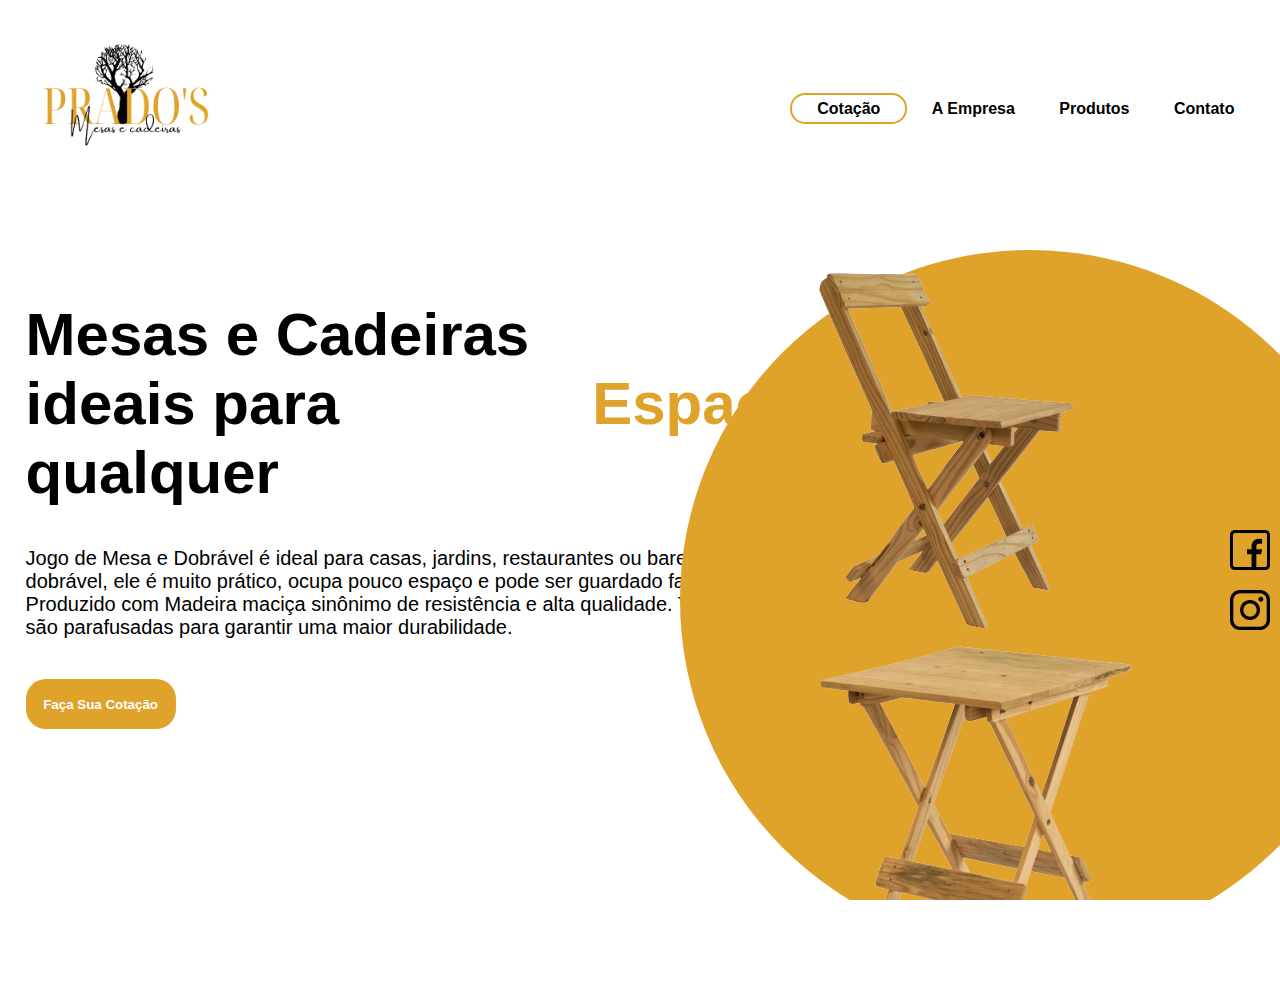
<file: index.html>
<!DOCTYPE html>
<html lang="en">
<head>
    <meta charset="UTF-8">
    <meta http-equiv="X-UA-Compatible" content="IE=edge">
    <meta name="viewport" content="width=device-width, initial-scale=1.0">
    <link href="css/style.css" rel="stylesheet" />
    <title>Prado's Mesas e Cadeiras</title>
</head>
<body>
    <header>
        <div class="center">
            <div class="logo"><img src="Imagens/PRADO_S_2_-removebg-preview.png" width="200" height="200" /></div>
            <nav class="menu">
                <a href="/cotacao.html" id="cotacao-btn"><li>Cotação</li></a>
                <a href="/empresa.html"><li>A Empresa</li></a>
                <a href="/produtos.html"><li>Produtos</li></a>
                <a href="/contato.html"><li>Contato</li></a>
                
            </nav>

        </div>
    </header>
   
    <section class="sobre">
        <div class="extras">
         <img src="Imagens/Cadeira1.png">
         <img src="Imagens/Mesa1.png" >
         <div class="midia-social">
             <a href="https://www.facebook.com/comunhaocristaplenagraca"><img src="Imagens/facebook.png" width="40" height="40" /></a>
             <a href="https://www.instagram.com/plenagraca/"><img src="Imagens/instagram.png" width="40" height="40"/></a>
         </div>
        </div>
        <main> 
            <div class="center">
            <div class="texto-sobre">
                <h1>Mesas e Cadeiras ideais para qualquer <span style="color:#dfa22b;">Espaço!</span>  </h1>
                <p>Jogo de Mesa e Dobrável é ideal para casas, jardins, restaurantes ou bares. Por ser dobrável, ele é muito prático, ocupa pouco espaço e pode ser guardado facilmente. Produzido com Madeira maciça sinônimo de resistência e alta qualidade. Todas as peças são parafusadas para garantir uma maior durabilidade. </p>    
                <button> Faça Sua Cotação</button>
            </div>
            </div>
    </section>
</main>
</body>
</html>
</file>
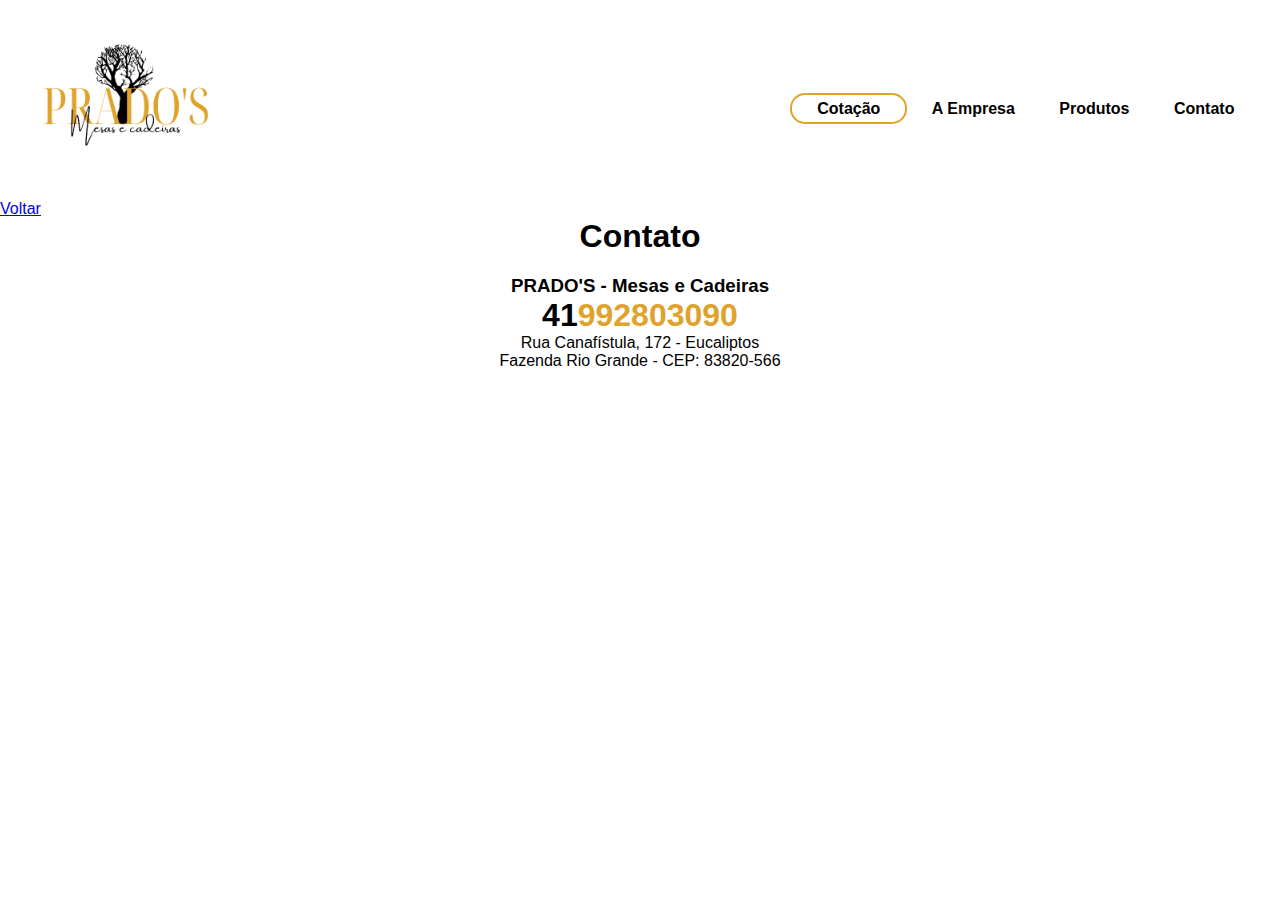
<file: contato.html>
<!DOCTYPE html>
<html lang="en">
<head>
    <meta charset="UTF-8">
    <meta http-equiv="X-UA-Compatible" content="IE=edge">
    <meta name="viewport" content="width=device-width, initial-scale=1.0">
    <link href="css/style.css" rel="stylesheet" />
    <title>Prado's Mesas e Cadeiras</title>
</head>
<body>
    <header>
        <div class="center">
            <div class="logo"><img src="Imagens/PRADO_S_2_-removebg-preview.png" width="200" height="200" /></div>
            <nav class="menu">
                <a href="/cotacao.html" id="cotacao-btn"><li>Cotação</li></a>
                <a href="/empresa.html"><li>A Empresa</li></a>
                <a href="/produtos.html"><li>Produtos</li></a>
                <a href="/contato.html"><li>Contato</li></a>
                
            </nav>

        </div>
    </header>
            <a href="/index.html">Voltar</a>

<main> 
    <h1>Contato </h1>
        <div class="empresa">
            <h3>PRADO'S - Mesas e Cadeiras</h3>
            <h1>41<span style="color:#dfa22b">992803090</span></h1>

            <p> Rua Canafístula, 172 - Eucaliptos</p>
            <p>Fazenda Rio Grande - CEP: 83820-566</p>
            
        </div>
    </div>            

</main>

</body>
</html>
</file>
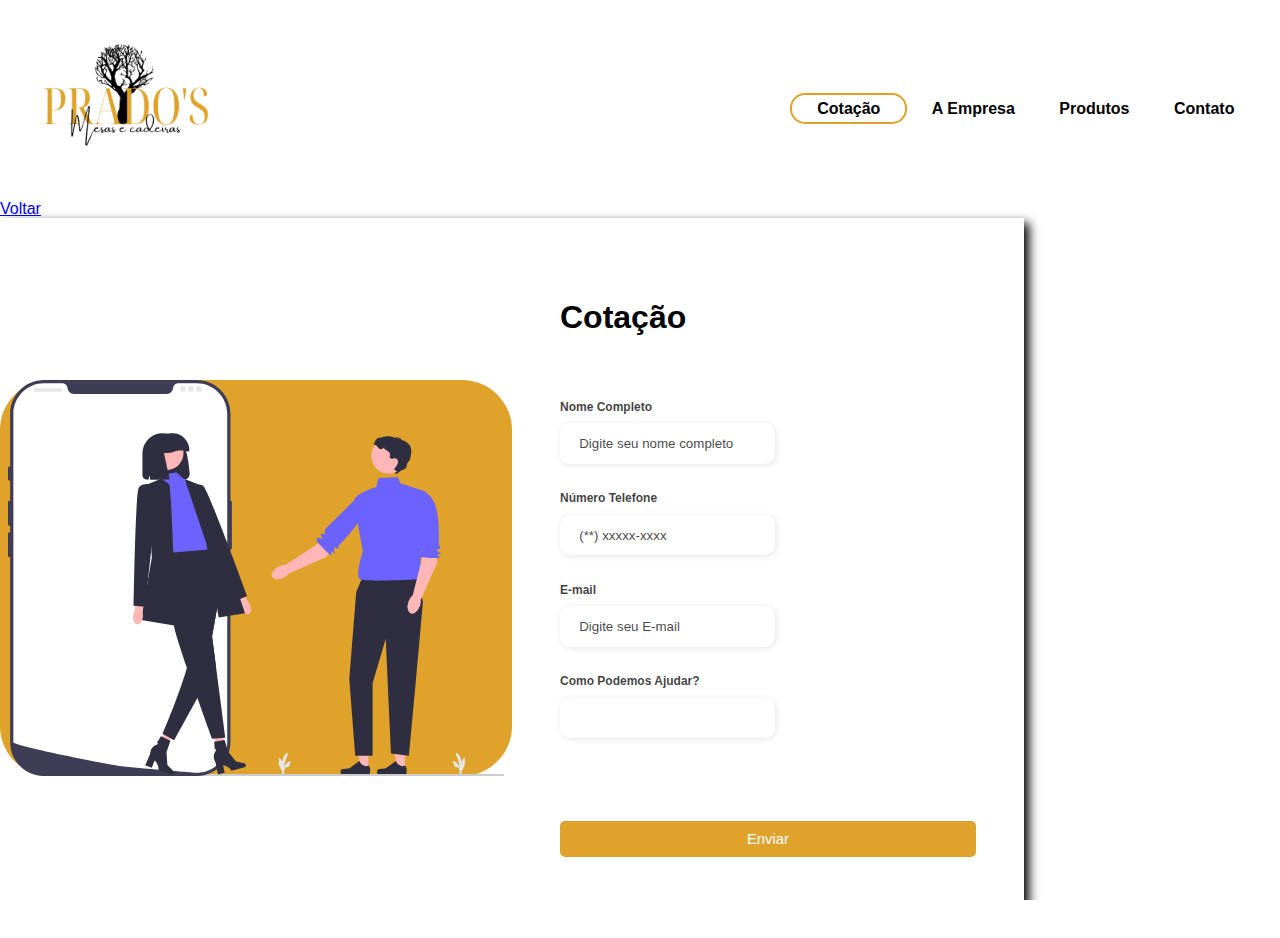
<file: cotacao.html>
<!DOCTYPE html>
<html lang="en">
<head>
    <meta charset="UTF-8">
    <meta http-equiv="X-UA-Compatible" content="IE=edge">
    <meta name="viewport" content="width=device-width, initial-scale=1.0">
    <link rel="stylesheet" href="css/style.css">
    <title>Document</title>
</head>
<body>
    <header>
        <div class="center">
            <div class="logo"><img src="Imagens/PRADO_S_2_-removebg-preview.png" width="200" height="200" /></div>
            <nav class="menu">
                <a href="/cotacao.html" id="cotacao-btn"><li>Cotação</li></a>
                <a href="/empresa.html"><li>A Empresa</li></a>
                <a href="/produtos.html"><li>Produtos</li></a>
                <a href="/contato.html"><li>Contato</li></a>
                
            </nav>

        </div>
    </header>
    <main> 
        <a href="/index.html">Voltar</a>
        <div class="container">
            <div class="form-image">
                <img src="/Imagens/undraw_everywhere_together_re_xe5a.svg">
            </div>
            <div class="form">
                <form action="#">
                    <div class="form-header">
                        <div class="title">
                            <h1>Cotação</h1>
                        </div>
                    </div>
                    <div class="input-group">
                        <div class="input-box">
                            <label for="name">Nome Completo</label>
                            <input  id="nome" type="text" name="nome" placeholder="Digite seu nome completo" required>
                        </div>

                        <div class="input-box">
                            <label for="numbertel">Número Telefone</label>
                            <input  id="numbertel" type="tel" name="numbertel" placeholder="(**) xxxxx-xxxx" required>
                        </div>

                        <div class="input-box">
                            <label for="email">E-mail</label>
                            <input  id="email" type="email" name="email" placeholder="Digite seu E-mail" required>
                        </div>

                        <div class="input-box">
                            <label for="ajuda">Como Podemos Ajudar?</label>
                            <input  id="ajuda" type="text" name="ajuda" required>
                        </div>
                    </div>

                    <div class="send-button">
                        <button><a href="#">Enviar</a></button>
                    </div>
                </form>

            </div>
        </div>

</main>   
    
</body>
</html>
</file>
<file: css/style.css>
*{
    margin: 0;
    padding: 0;
    box-sizing: border-box;
    font-family: Verdana, Geneva, Tahoma, sans-serif;

}

.center{
    display: flex;
    flex-wrap: wrap;
    max-width: 1280px;
    margin: 0 auto;
    padding: 0 2%;
    
}

html, body{
    height: 100%;
    overflow-x: hidden;
}


header{
    height: 200px;
    padding: 5px 0;

}

.logo{
    width: 50%;
}

.menu{
    padding-top: 75px;
    width: 50%;
    text-align: right;
}

.menu li{
    display: inline-block;
    color: black;
    text-decoration: none;
    font-weight:bold;
    margin-right: 15px;
    margin: 20px;
    cursor: pointer;
    }

li:hover{
    color: #dfa22b;
    transition: 0,3s all;
}

#cotacao-btn{
    border: 2px solid #dfa22b;
    padding: 5px;
    border-radius: 15px;

}

section.sobre{
    height: calc(100% - 200px);
    position: relative;
}

.extras{
    position: absolute;
    bottom: -50px;
    right: -100px;
    width: 700px;
    height: 700px;
    border-radius: 50%;
    background-color: #dfa22b;

}

.extras img{
    position: relative;
    margin: -30px 0;
}

.midia-social{
    position: absolute;
    right: 110px;
    top: 260px;

}

.midia-social img{
    display: block;
    margin: 20px 0;
}

.texto-sobre{
    margin-top: 100px;
    max-width: 800px;
}

.texto-sobre h1{
    font-size: 60px;
}

.texto-sobre p{
    margin: 40px 0;
    color: black;
    font-size: 20px;
    max-width: 800px;
}

.texto-sobre button{
    border: 0;
    background-color: #dfa22b;
    color: white;
    border-radius: 20px;
    width: 150px;
    height: 50px;
    cursor: pointer;
    font-weight: bold;
}

footer{
    margin-top: px;
    padding: 0 2%;
}

footer.fim{

    display: flex;
    justify-content: space-between;
}


.container{
    display: flex;
    justify-content: center;
    align-items: center;
    width: 80%;
    height: 80vh;
    box-shadow: 5px 5px 10px;
}

.form-image {
    width: 50%;
    display: flex;
    justify-content: center;
    align-items: center;
    background-color: #dfa22b;
    border-radius: 50px;
}

.form-image img{
    width: 31rem;
}

.form {
    width: 50%;
    display: flex;
    justify-content: center;
    align-items: center;
    flex-direction: column;
    background-color: #fff;
    padding: 3rem;
}

.form-header {
    margin-bottom: 3rem;
    display: flex;
    justify-content: space-between;
}

.input-group {
    display: flex;
    flex-wrap: wrap;
    justify-content: space-between;
    padding: 1rem 0;
}

.input-box {
    display: flex;
    flex-direction: column;
    margin-bottom: 1.1rem;
}

.input-box input {
    margin: 0.6rem 0;
    padding: 0.8rem 1.2rem;
    border: none;
    border-radius: 10px;
    box-shadow: 1px 1px 6px #0000001c;
}

.input-box input::hover {
    background-color: #eeeeee75;
}

.input-box input:focus-visible {
    outline: 1px solid #dfa22b;
}

.input-box label{
    font-size: 0.75rem;
    font-weight: 600;
    color: #000000c0;
}

.input-box input::placeholder {
    color: #000000be;
}

.send-button button{
    width: 100%;
    margin-top: 2.5rem;
    border: none;
    background-color: #dfa22b;
    padding: 0.62rem;
    border-radius: 5px;
    cursor: pointer;
}

.send-button button a{
    text-decoration: none;
    font-size: 0.93rem;
    font-weight: 500;
    color: #fff;
}

main h1{
    display: flex;
    margin: auto;
    justify-content: center;
    align-items: center;
}

.empresa h3{
    padding-top: 20px;
    display: flex;
    margin: auto;
    justify-content: center;
    align-items: center;
}

.empresa h1{
    display: flex;
    margin: auto;
    justify-content: center;
    align-items: center;
}

.empresa p{
    display: flex;
    margin: auto;
    justify-content: center;
    align-items: center;
}
</file>
